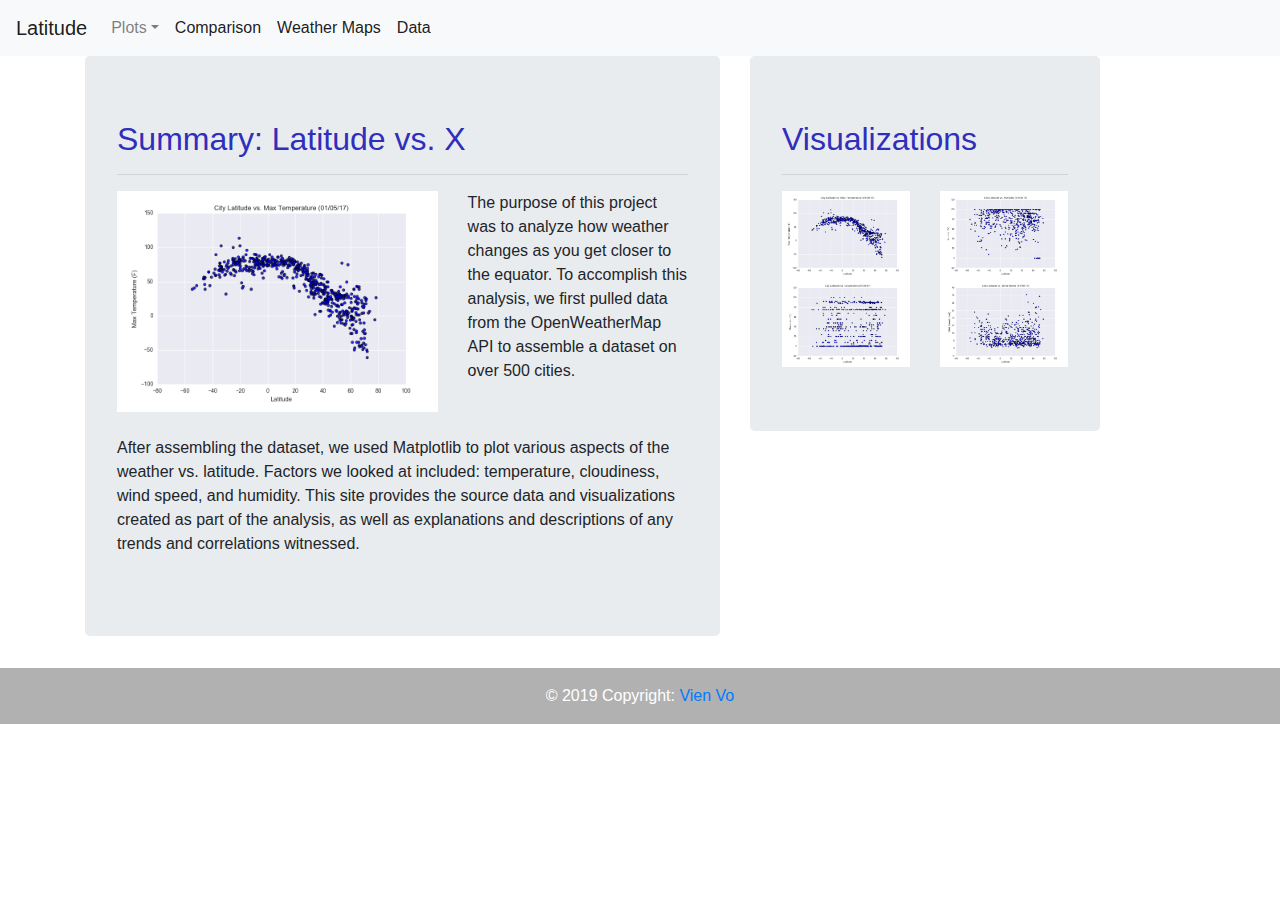
<file: index.html>
<!DOCTYPE html>

<html lang="en">

<head>
<!-- Create Website Name -->
  <meta charset="UTF-8">
  <title>Bootstrap Visualization Dashboard</title>
  <link rel="stylesheet" href="https://stackpath.bootstrapcdn.com/bootstrap/4.3.1/css/bootstrap.min.css" integrity="sha384-ggOyR0iXCbMQv3Xipma34MD+dH/1fQ784/j6cY/iJTQUOhcWr7x9JvoRxT2MZw1T" crossorigin="anonymous">
<!-- Import necessary modules -->
  <script src="https://code.jquery.com/jquery-3.3.1.slim.min.js" integrity="sha384-q8i/X+965DzO0rT7abK41JStQIAqVgRVzpbzo5smXKp4YfRvH+8abtTE1Pi6jizo" crossorigin="anonymous"></script>
  <script src="https://cdnjs.cloudflare.com/ajax/libs/popper.js/1.14.7/umd/popper.min.js" integrity="sha384-UO2eT0CpHqdSJQ6hJty5KVphtPhzWj9WO1clHTMGa3JDZwrnQq4sF86dIHNDz0W1" crossorigin="anonymous"></script>
  <script src="https://stackpath.bootstrapcdn.com/bootstrap/4.3.1/js/bootstrap.min.js" integrity="sha384-JjSmVgyd0p3pXB1rRibZUAYoIIy6OrQ6VrjIEaFf/nJGzIxFDsf4x0xIM+B07jRM" crossorigin="anonymous"></script>
<!-- Import style modules -->
  <link rel="stylesheet" href="Style/style.css">
</head>

<body>
<!-- Create Navigation Bar -->
    <nav class="navbar navbar-expand-lg navbar-light bg-light">
      <a class="navbar-brand" href="#">Latitude</a>
      <button class="navbar-toggler" type="button" data-toggle="collapse" data-target="#navbarSupportedContent" aria-controls="navbarSupportedContent" aria-expanded="false" aria-label="Toggle navigation">
        <span class="navbar-toggler-icon"></span>
      </button>
  
      <div class="collapse navbar-collapse" id="navbarSupportedContent">
        <ul class="navbar-nav mr-auto">
            <!-- Drop Down List -->
           <li class="nav-item dropdown">
            <a class="nav-link dropdown-toggle" href="#" id="navbarDropdown" role="button" data-toggle="dropdown" aria-haspopup="true" aria-expanded="false">Plots</a>
            <div class="dropdown-menu" aria-labelledby="navbarDropdown">
              <a class="dropdown-item" href="#">Cloudiness</a>
              <a class="dropdown-item" href="#">Humidity</a>
              <a class="dropdown-item" href="#">Max Temperature</a>
              <a class="dropdown-item" href="#">Wind Speed</a>
            </div>
          </li>
          <!-- Regular Links -->
          <li class="nav-item active">
            <a class="nav-link" href="#">Comparison</a>
          </li>
          <li class="nav-item active">
            <a class="nav-link" href="#">Weather Maps</a>
          </li>
          <li class="nav-item active">
            <a class="nav-link" href="#">Data</a>
          </li>
        </ul>
        </div>
    </nav>

    <!-- Create row and column for homepage -->
    <div class="container">
        <div class="row">
            <div class="col-lg-7">
                <div class="jumbotron">
                    <h2>Summary: Latitude vs. X</h2>
                    <hr>
                    <div class="row">
                        <div class="col-lg-7"><img src="Resources/assets/images/Fig1.png" class="img-fluid" alt="Latitude vs. Max Temperature"></div>
                        <div class="col-lg-5">
                            <p>The purpose of this project was to analyze how weather changes as you get closer to the equator. To accomplish this analysis, we first pulled data from the OpenWeatherMap API to assemble a dataset on over 500 cities.</p>
                        </div>
                    </div>
                    <div class="row">
                        <div class="col-lg-12">
                            <br>
                            <p>After assembling the dataset, we used Matplotlib to plot various aspects of the weather vs. latitude.  Factors we looked at included: temperature, cloudiness, wind speed, and humidity.  This site provides the source data and visualizations created as part of the analysis, as well as explanations and descriptions of any trends and correlations witnessed.</p>
                        </div>
                    </div>
                </div>
            </div>
            <div class="col-xs-1"></div>
            <div class="col-lg-4">
                <div class="jumbotron">
                    <h2>Visualizations</h2>
                    <hr>
                    <div class="row">
                        <div class="col-lg-6"><img src="Resources/assets/images/Fig1.png" class="img-fluid" alt="Latitude vs. Max Temperature"></div>
                        <div class="col-lg-6"><img src="Resources/assets/images/Fig2.png" class="img-fluid"  alt="Latitude vs. Humidity"></div>
                        <div class="col-lg-6"><img src="Resources/assets/images/Fig3.png" class="img-fluid"  alt="Latitude vs. Cloudiness"></div>
                        <div class="col-lg-6"><img src="Resources/assets/images/Fig4.png" class="img-fluid"  alt="Latitude vs. Wind Speed"></div>
                    </div>
                </div>

            </div>
        </div>
    </div>
</body>

<footer class="page-footer font-small blue">
    <div class="footer-copyright text-center py-3">© 2019 Copyright:
        <a target="_blank" href="https://github.com/vienvo/HW11_Web"> Vien Vo</a>
    </div>
</footer>
    
</html>
</file>
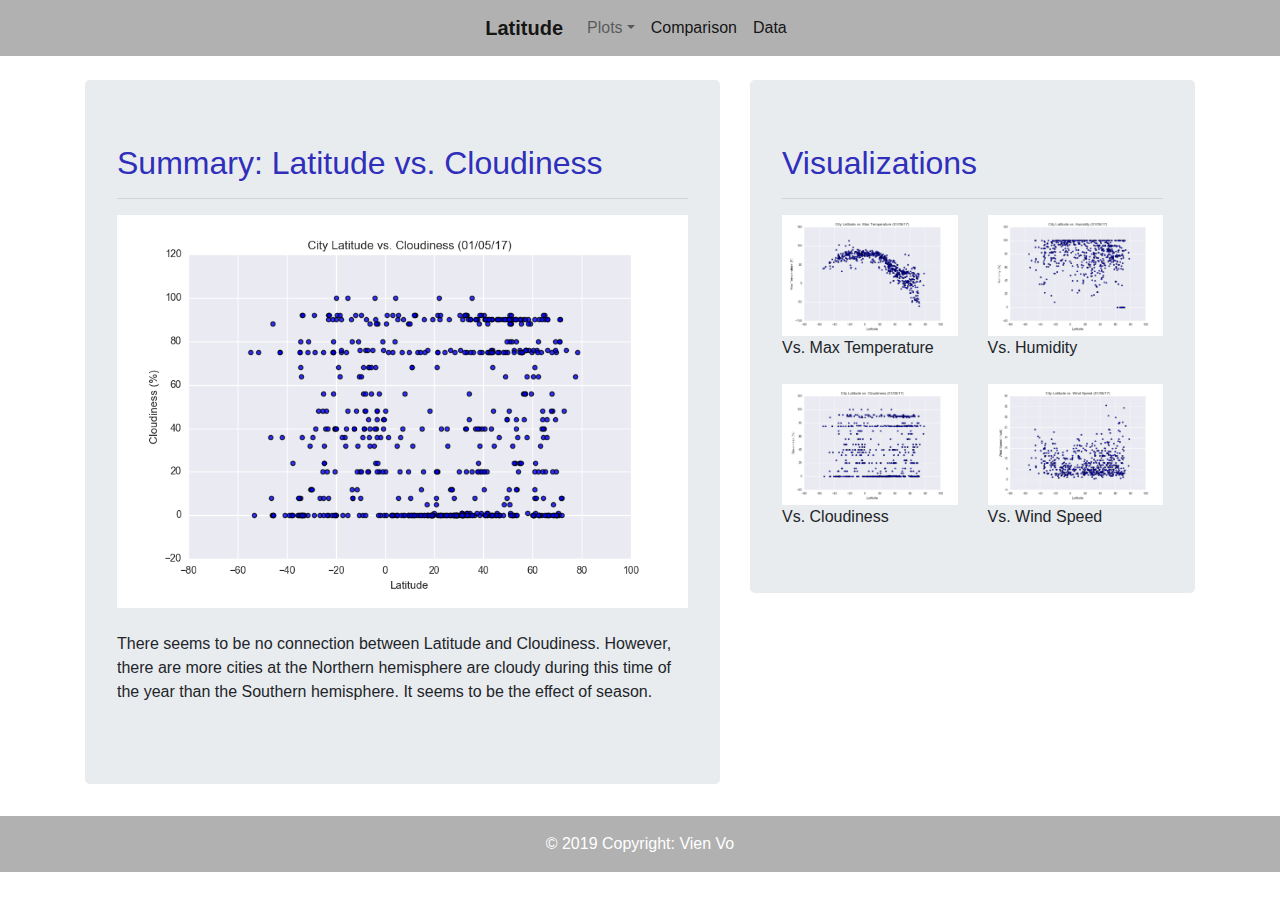
<file: cloudiness.html>
<!DOCTYPE html>

<html lang="en">

<head>
<!-- Create Website Name -->
  <meta charset="UTF-8">
  <title>Bootstrap Visualization Dashboard</title>
  <link rel="stylesheet" href="https://stackpath.bootstrapcdn.com/bootstrap/4.3.1/css/bootstrap.min.css" integrity="sha384-ggOyR0iXCbMQv3Xipma34MD+dH/1fQ784/j6cY/iJTQUOhcWr7x9JvoRxT2MZw1T" crossorigin="anonymous">
<!-- Import necessary modules -->
  <script src="https://code.jquery.com/jquery-3.3.1.slim.min.js" integrity="sha384-q8i/X+965DzO0rT7abK41JStQIAqVgRVzpbzo5smXKp4YfRvH+8abtTE1Pi6jizo" crossorigin="anonymous"></script>
  <script src="https://cdnjs.cloudflare.com/ajax/libs/popper.js/1.14.7/umd/popper.min.js" integrity="sha384-UO2eT0CpHqdSJQ6hJty5KVphtPhzWj9WO1clHTMGa3JDZwrnQq4sF86dIHNDz0W1" crossorigin="anonymous"></script>
  <script src="https://stackpath.bootstrapcdn.com/bootstrap/4.3.1/js/bootstrap.min.js" integrity="sha384-JjSmVgyd0p3pXB1rRibZUAYoIIy6OrQ6VrjIEaFf/nJGzIxFDsf4x0xIM+B07jRM" crossorigin="anonymous"></script>
<!-- Import style modules -->
  <link rel="stylesheet" href="Style/style.css">
</head>

<body>
<!-- Create Navigation Bar -->
<div id="topBar" class="row justify-content-center">
  <nav class="navbar navbar-expand-lg navbar-light">
    <a class="navbar-brand" href="index.html"><strong>Latitude</strong></a>
    <button class="navbar-toggler" type="button" data-toggle="collapse" data-target="#navbarSupportedContent" aria-controls="navbarSupportedContent" aria-expanded="false" aria-label="Toggle navigation">
      <span class="navbar-toggler-icon"></span>
    </button>

    <div class="collapse navbar-collapse" id="navbarSupportedContent">
      <ul class="navbar-nav mr-auto">
          <!-- Drop Down List -->
         <li class="nav-item dropdown">
          <a class="nav-link dropdown-toggle" href="#" id="navbarDropdown" role="button" data-toggle="dropdown" aria-haspopup="true" aria-expanded="false">Plots</a>
          <div class="dropdown-menu" aria-labelledby="navbarDropdown">
            <a class="dropdown-item" href="cloudiness.html">Cloudiness</a>
            <a class="dropdown-item" href="humidity.html">Humidity</a>
            <a class="dropdown-item" href="max-temperature.html">Max Temperature</a>
            <a class="dropdown-item" href="wind-speed.html">Wind Speed</a>
          </div>
        </li>
        <!-- Regular Links -->
        <li class="nav-item active">
          <a class="nav-link" href="comparison.html">Comparison</a>
        </li>
        <li class="nav-item active">
          <a class="nav-link" href="data.html">Data</a>
        </li>
      </ul>
      </div>
  </nav>
</div>
    

    <!-- Create row and column for homepage -->
    <div class="container">
        <br>
        <div class="row">
          <!-- Summary -->
            <div class="col-lg-7">
                <div class="jumbotron">
                    <h2>Summary: Latitude vs. Cloudiness</h2>
                    <hr>
                    <div class="row">
                        <div class="col-lg-12"><img src="Resources/assets/images/Fig3.png" class="img-fluid" alt="Latitude vs. Cloudiness"></div>
                    </div>
                    <div class="row">
                        <div class="col-lg-12">
                            <br>
                            <p>There seems to be no connection between Latitude and Cloudiness.  However, there are more cities at the Northern hemisphere are cloudy during this time of the year than the Southern hemisphere.  It seems to be the effect of season.</p>
                        </div>
                    </div>
                </div>
            </div>
            <!-- Visualization -->
            <div class="col-lg-5">
                <div class="jumbotron">
                    <h2>Visualizations</h2>
                    <hr>
                    <div class="row">
                        <div class="col-lg-6">
                            <a class="visualization" href="max-temperature.html"><img src="Resources/assets/images/Fig1.png" class="img-fluid" alt="Latitude vs. Max Temperature"></a>
                          Vs. Max Temperature</div>
                        <div class="col-lg-6">
                            <a class="visualization" href="humidity.html"><img src="Resources/assets/images/Fig2.png" class="img-fluid"  alt="Latitude vs. Humidity"></a>
                          Vs. Humidity</div>
                    </div>
                    <br>
                    <div class="row">
                        <div class="col-lg-6">
                            <a class="visualization" href="cloudiness.html"><img src="Resources/assets/images/Fig3.png" class="img-fluid"  alt="Latitude vs. Cloudiness"></a>
                          Vs. Cloudiness</div>
                        <div class="col-lg-6">
                            <a class="visualization" href="wind-speed.html"><img src="Resources/assets/images/Fig4.png" class="img-fluid"  alt="Latitude vs. Wind Speed"></a>
                          Vs. Wind Speed</div>
                    </div>
                </div>

            </div>
        </div>
    </div>
</body>

<footer class="page-footer font-small">
    <div class="footer-copyright text-center py-3">© 2019 Copyright:
        <a id="link-footer" target="_blank" href="https://github.com/vienvo/HW11_Web"> Vien Vo</a>
    </div>
</footer>
    
</html>
</file>
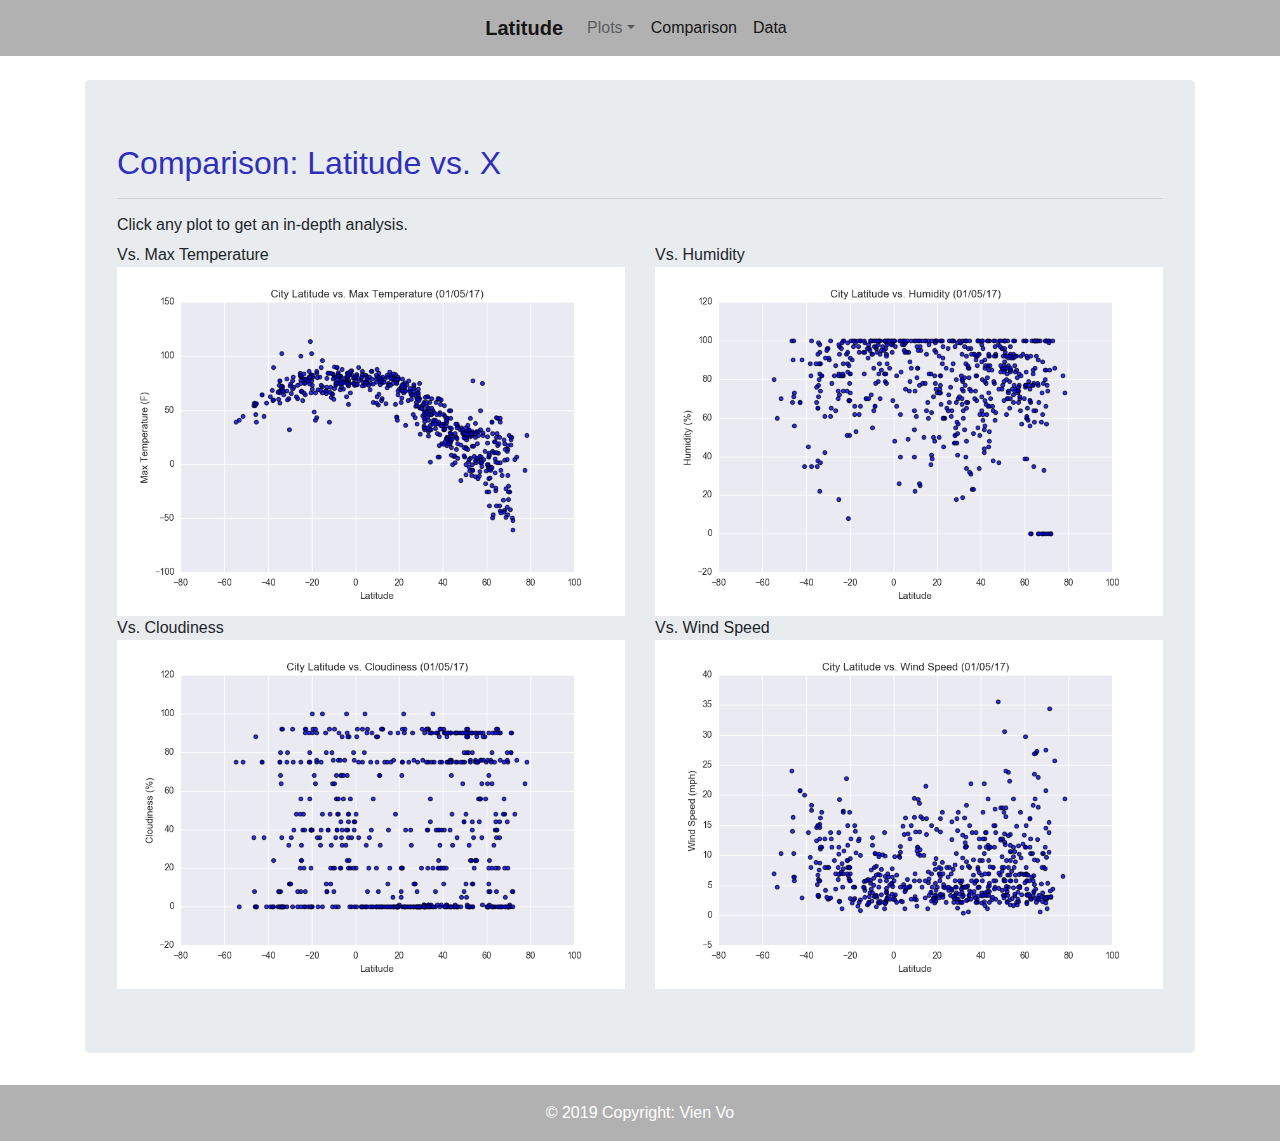
<file: comparison.html>
<!DOCTYPE html>

<html lang="en">

<head>
<!-- Create Website Name -->
  <meta charset="UTF-8">
  <title>Bootstrap Visualization Dashboard</title>
  <link rel="stylesheet" href="https://stackpath.bootstrapcdn.com/bootstrap/4.3.1/css/bootstrap.min.css" integrity="sha384-ggOyR0iXCbMQv3Xipma34MD+dH/1fQ784/j6cY/iJTQUOhcWr7x9JvoRxT2MZw1T" crossorigin="anonymous">
<!-- Import necessary modules -->
  <script src="https://code.jquery.com/jquery-3.3.1.slim.min.js" integrity="sha384-q8i/X+965DzO0rT7abK41JStQIAqVgRVzpbzo5smXKp4YfRvH+8abtTE1Pi6jizo" crossorigin="anonymous"></script>
  <script src="https://cdnjs.cloudflare.com/ajax/libs/popper.js/1.14.7/umd/popper.min.js" integrity="sha384-UO2eT0CpHqdSJQ6hJty5KVphtPhzWj9WO1clHTMGa3JDZwrnQq4sF86dIHNDz0W1" crossorigin="anonymous"></script>
  <script src="https://stackpath.bootstrapcdn.com/bootstrap/4.3.1/js/bootstrap.min.js" integrity="sha384-JjSmVgyd0p3pXB1rRibZUAYoIIy6OrQ6VrjIEaFf/nJGzIxFDsf4x0xIM+B07jRM" crossorigin="anonymous"></script>
<!-- Import style modules -->
  <link rel="stylesheet" href="Style/style.css">
</head>

<body>
<!-- Create Navigation Bar -->
<div id="topBar" class="row justify-content-center">
  <nav class="navbar navbar-expand-lg navbar-light">
    <a class="navbar-brand" href="index.html"><strong>Latitude</strong></a>
    <button class="navbar-toggler" type="button" data-toggle="collapse" data-target="#navbarSupportedContent" aria-controls="navbarSupportedContent" aria-expanded="false" aria-label="Toggle navigation">
      <span class="navbar-toggler-icon"></span>
    </button>

    <div class="collapse navbar-collapse" id="navbarSupportedContent">
      <ul class="navbar-nav mr-auto">
          <!-- Drop Down List -->
         <li class="nav-item dropdown">
          <a class="nav-link dropdown-toggle" href="#" id="navbarDropdown" role="button" data-toggle="dropdown" aria-haspopup="true" aria-expanded="false">Plots</a>
          <div class="dropdown-menu" aria-labelledby="navbarDropdown">
            <a class="dropdown-item" href="cloudiness.html">Cloudiness</a>
            <a class="dropdown-item" href="humidity.html">Humidity</a>
            <a class="dropdown-item" href="max-temperature.html">Max Temperature</a>
            <a class="dropdown-item" href="wind-speed.html">Wind Speed</a>
          </div>
        </li>
        <!-- Regular Links -->
        <li class="nav-item active">
          <a class="nav-link" href="comparison.html">Comparison</a>
        </li>
        <li class="nav-item active">
          <a class="nav-link" href="data.html">Data</a>
        </li>
      </ul>
      </div>
  </nav>
</div>
    

    <!-- Create row and column for homepage -->
    <div class="container">
        <br>
        <div class="row">
          <!-- Summary -->
            <div class="col-lg-12">
                <div class="jumbotron">
                    <h2>Comparison: Latitude vs. X</h2>
                    <hr>
                    <h6>Click any plot to get an in-depth analysis.</h6>
                    <div class="row">
                        <div class="col-lg-6">Vs. Max Temperature
                            <a class="visualization" href="max-temperature.html"><img src="Resources/assets/images/Fig1.png" class="img-fluid" alt="Latitude vs. Max Temperature"></a>
                        </div>
                        <div class="col-lg-6">Vs. Humidity
                            <a class="visualization" href="humidity.html"><img src="Resources/assets/images/Fig2.png" class="img-fluid"  alt="Latitude vs. Humidity"></a>
                        </div>
                    </div>

                    <div class="row">
                        <div class="col-lg-6">Vs. Cloudiness
                            <a class="visualization" href="cloudiness.html"><img src="Resources/assets/images/Fig3.png" class="img-fluid"  alt="Latitude vs. Cloudiness"></a>
                        </div>
                        <div class="col-lg-6">Vs. Wind Speed
                            <a class="visualization" href="wind-speed.html"><img src="Resources/assets/images/Fig4.png" class="img-fluid"  alt="Latitude vs. Wind Speed"></a>
                        </div>
                    </div>
                    
                </div>
            </div>
        </div>
    </div>
</body>

<footer class="page-footer font-small">
    <div class="footer-copyright text-center py-3">© 2019 Copyright:
        <a id="link-footer" target="_blank" href="https://github.com/vienvo/HW11_Web"> Vien Vo</a>
    </div>
</footer>
    
</html>
</file>
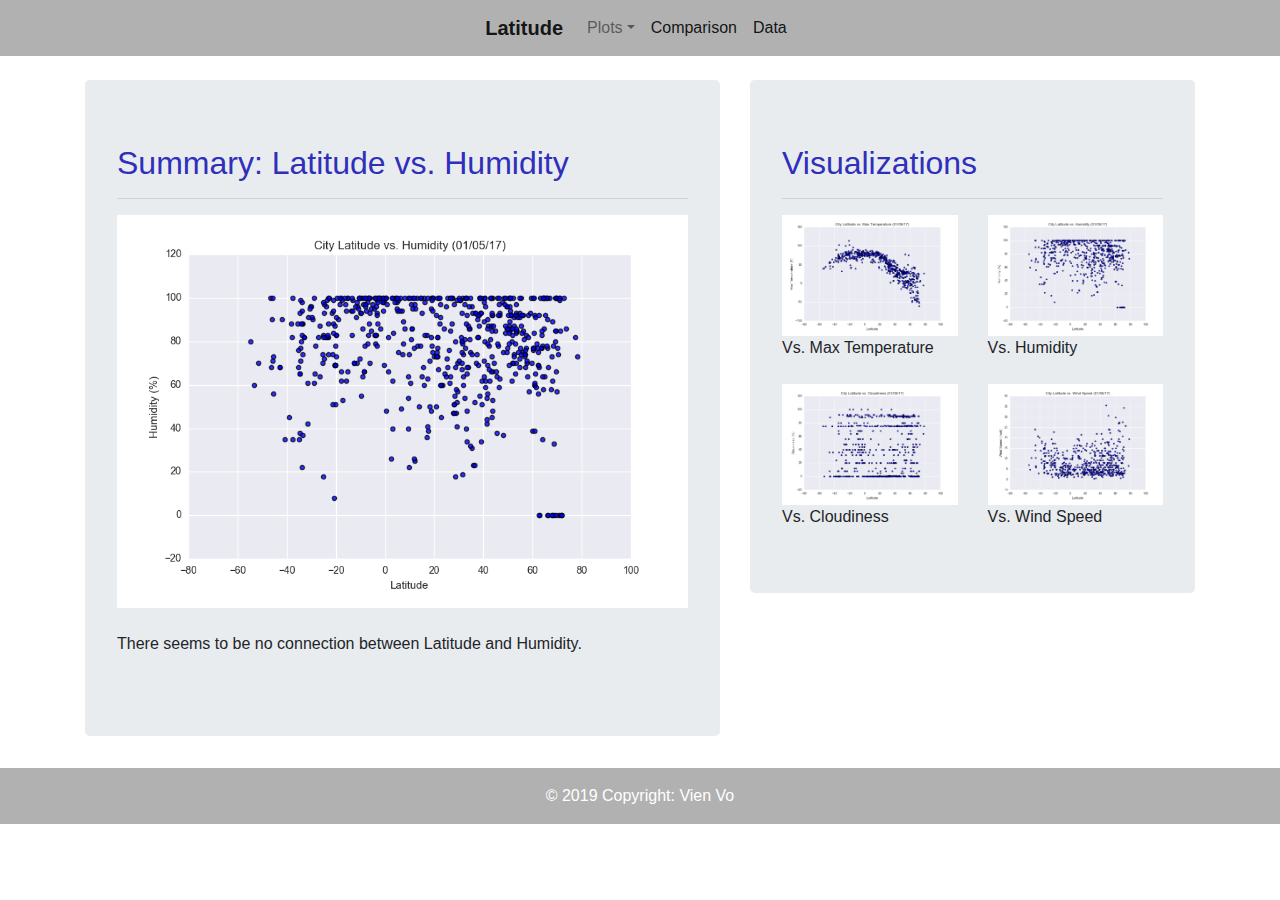
<file: humidity.html>
<!DOCTYPE html>

<html lang="en">

<head>
<!-- Create Website Name -->
  <meta charset="UTF-8">
  <title>Bootstrap Visualization Dashboard</title>
  <link rel="stylesheet" href="https://stackpath.bootstrapcdn.com/bootstrap/4.3.1/css/bootstrap.min.css" integrity="sha384-ggOyR0iXCbMQv3Xipma34MD+dH/1fQ784/j6cY/iJTQUOhcWr7x9JvoRxT2MZw1T" crossorigin="anonymous">
<!-- Import necessary modules -->
  <script src="https://code.jquery.com/jquery-3.3.1.slim.min.js" integrity="sha384-q8i/X+965DzO0rT7abK41JStQIAqVgRVzpbzo5smXKp4YfRvH+8abtTE1Pi6jizo" crossorigin="anonymous"></script>
  <script src="https://cdnjs.cloudflare.com/ajax/libs/popper.js/1.14.7/umd/popper.min.js" integrity="sha384-UO2eT0CpHqdSJQ6hJty5KVphtPhzWj9WO1clHTMGa3JDZwrnQq4sF86dIHNDz0W1" crossorigin="anonymous"></script>
  <script src="https://stackpath.bootstrapcdn.com/bootstrap/4.3.1/js/bootstrap.min.js" integrity="sha384-JjSmVgyd0p3pXB1rRibZUAYoIIy6OrQ6VrjIEaFf/nJGzIxFDsf4x0xIM+B07jRM" crossorigin="anonymous"></script>
<!-- Import style modules -->
  <link rel="stylesheet" href="Style/style.css">
</head>

<body>
<!-- Create Navigation Bar -->
<div id="topBar" class="row justify-content-center">
  <nav class="navbar navbar-expand-lg navbar-light">
    <a class="navbar-brand" href="index.html"><strong>Latitude</strong></a>
    <button class="navbar-toggler" type="button" data-toggle="collapse" data-target="#navbarSupportedContent" aria-controls="navbarSupportedContent" aria-expanded="false" aria-label="Toggle navigation">
      <span class="navbar-toggler-icon"></span>
    </button>

    <div class="collapse navbar-collapse" id="navbarSupportedContent">
      <ul class="navbar-nav mr-auto">
          <!-- Drop Down List -->
         <li class="nav-item dropdown">
          <a class="nav-link dropdown-toggle" href="#" id="navbarDropdown" role="button" data-toggle="dropdown" aria-haspopup="true" aria-expanded="false">Plots</a>
          <div class="dropdown-menu" aria-labelledby="navbarDropdown">
            <a class="dropdown-item" href="cloudiness.html">Cloudiness</a>
            <a class="dropdown-item" href="humidity.html">Humidity</a>
            <a class="dropdown-item" href="max-temperature.html">Max Temperature</a>
            <a class="dropdown-item" href="wind-speed.html">Wind Speed</a>
          </div>
        </li>
        <!-- Regular Links -->
        <li class="nav-item active">
          <a class="nav-link" href="comparison.html">Comparison</a>
        </li>
        <li class="nav-item active">
          <a class="nav-link" href="data.html">Data</a>
        </li>
      </ul>
      </div>
  </nav>
</div>
    

    <!-- Create row and column for homepage -->
    <div class="container">
        <br>
        <div class="row">
          <!-- Summary -->
            <div class="col-lg-7">
                <div class="jumbotron">
                    <h2>Summary: Latitude vs. Humidity</h2>
                    <hr>
                    <div class="row">
                        <div class="col-lg-12"><img src="Resources/assets/images/Fig2.png" class="img-fluid" alt="Latitude vs. Humidity"></div>
                    </div>
                    <div class="row">
                        <div class="col-lg-12">
                            <br>
                            <p>There seems to be no connection between Latitude and Humidity.</p>
                        </div>
                    </div>
                </div>
            </div>
            <!-- Visualization -->
            <div class="col-lg-5">
                <div class="jumbotron">
                    <h2>Visualizations</h2>
                    <hr>
                    <div class="row">
                        <div class="col-lg-6">
                            <a class="visualization" href="max-temperature.html"><img src="Resources/assets/images/Fig1.png" class="img-fluid" alt="Latitude vs. Max Temperature"></a>
                          Vs. Max Temperature</div>
                        <div class="col-lg-6">
                            <a class="visualization" href="humidity.html"><img src="Resources/assets/images/Fig2.png" class="img-fluid"  alt="Latitude vs. Humidity"></a>
                          Vs. Humidity</div>
                    </div>
                    <br>
                    <div class="row">
                        <div class="col-lg-6">
                            <a class="visualization" href="cloudiness.html"><img src="Resources/assets/images/Fig3.png" class="img-fluid"  alt="Latitude vs. Cloudiness"></a>
                          Vs. Cloudiness</div>
                        <div class="col-lg-6">
                            <a class="visualization" href="wind-speed.html"><img src="Resources/assets/images/Fig4.png" class="img-fluid"  alt="Latitude vs. Wind Speed"></a>
                          Vs. Wind Speed</div>
                    </div>
                </div>

            </div>
        </div>
    </div>
</body>

<footer class="page-footer font-small">
    <div class="footer-copyright text-center py-3">© 2019 Copyright:
        <a id="link-footer" target="_blank" href="https://github.com/vienvo/HW11_Web"> Vien Vo</a>
    </div>
</footer>
    
</html>
</file>
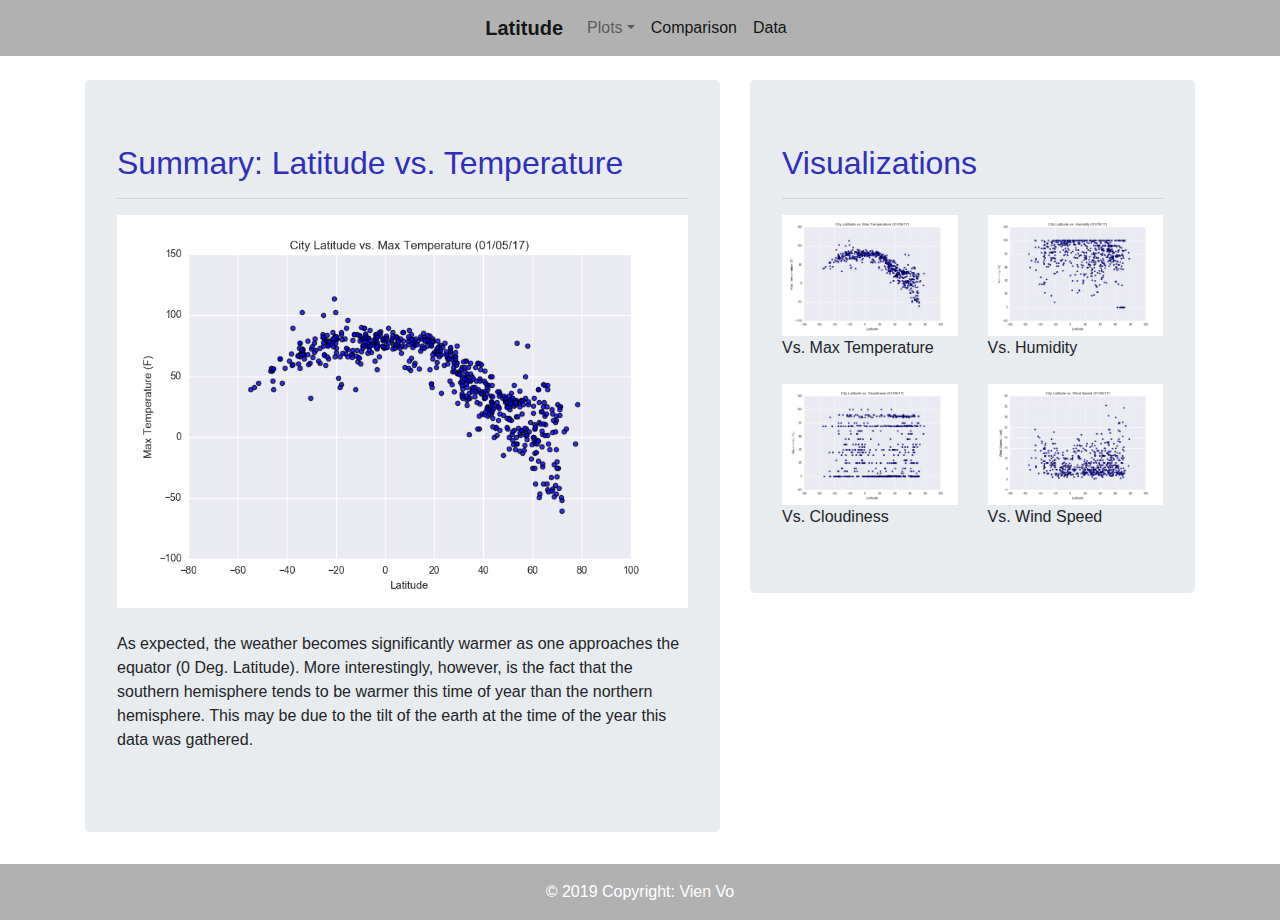
<file: max-temperature.html>
<!DOCTYPE html>

<html lang="en">

<head>
<!-- Create Website Name -->
  <meta charset="UTF-8">
  <title>Bootstrap Visualization Dashboard</title>
  <link rel="stylesheet" href="https://stackpath.bootstrapcdn.com/bootstrap/4.3.1/css/bootstrap.min.css" integrity="sha384-ggOyR0iXCbMQv3Xipma34MD+dH/1fQ784/j6cY/iJTQUOhcWr7x9JvoRxT2MZw1T" crossorigin="anonymous">
<!-- Import necessary modules -->
  <script src="https://code.jquery.com/jquery-3.3.1.slim.min.js" integrity="sha384-q8i/X+965DzO0rT7abK41JStQIAqVgRVzpbzo5smXKp4YfRvH+8abtTE1Pi6jizo" crossorigin="anonymous"></script>
  <script src="https://cdnjs.cloudflare.com/ajax/libs/popper.js/1.14.7/umd/popper.min.js" integrity="sha384-UO2eT0CpHqdSJQ6hJty5KVphtPhzWj9WO1clHTMGa3JDZwrnQq4sF86dIHNDz0W1" crossorigin="anonymous"></script>
  <script src="https://stackpath.bootstrapcdn.com/bootstrap/4.3.1/js/bootstrap.min.js" integrity="sha384-JjSmVgyd0p3pXB1rRibZUAYoIIy6OrQ6VrjIEaFf/nJGzIxFDsf4x0xIM+B07jRM" crossorigin="anonymous"></script>
<!-- Import style modules -->
  <link rel="stylesheet" href="Style/style.css">
</head>

<body>
<!-- Create Navigation Bar -->
<div id="topBar" class="row justify-content-center">
  <nav class="navbar navbar-expand-lg navbar-light">
    <a class="navbar-brand" href="index.html"><strong>Latitude</strong></a>
    <button class="navbar-toggler" type="button" data-toggle="collapse" data-target="#navbarSupportedContent" aria-controls="navbarSupportedContent" aria-expanded="false" aria-label="Toggle navigation">
      <span class="navbar-toggler-icon"></span>
    </button>

    <div class="collapse navbar-collapse" id="navbarSupportedContent">
      <ul class="navbar-nav mr-auto">
          <!-- Drop Down List -->
         <li class="nav-item dropdown">
          <a class="nav-link dropdown-toggle" href="#" id="navbarDropdown" role="button" data-toggle="dropdown" aria-haspopup="true" aria-expanded="false">Plots</a>
          <div class="dropdown-menu" aria-labelledby="navbarDropdown">
            <a class="dropdown-item" href="cloudiness.html">Cloudiness</a>
            <a class="dropdown-item" href="humidity.html">Humidity</a>
            <a class="dropdown-item" href="max-temperature.html">Max Temperature</a>
            <a class="dropdown-item" href="wind-speed.html">Wind Speed</a>
          </div>
        </li>
        <!-- Regular Links -->
        <li class="nav-item active">
          <a class="nav-link" href="comparison.html">Comparison</a>
        </li>
        <li class="nav-item active">
          <a class="nav-link" href="data.html">Data</a>
        </li>
      </ul>
      </div>
  </nav>
</div>
    

    <!-- Create row and column for homepage -->
    <div class="container">
        <br>
        <div class="row">
          <!-- Summary -->
            <div class="col-lg-7">
                <div class="jumbotron">
                    <h2>Summary: Latitude vs. Temperature</h2>
                    <hr>
                    <div class="row">
                        <div class="col-lg-12"><img src="Resources/assets/images/Fig1.png" class="img-fluid" alt="Latitude vs. Max Temperature"></div>
                    </div>
                    <div class="row">
                        <div class="col-lg-12">
                            <br>
                            <p>As expected, the weather becomes significantly warmer as one approaches the equator (0 Deg. Latitude). More interestingly, however, is the fact that the southern hemisphere tends to be warmer this time of year than the northern hemisphere. This may be due to the tilt of the earth at the time of the year this data was gathered.</p>
                        </div>
                    </div>
                </div>
            </div>
            <!-- Visualization -->
            <div class="col-lg-5">
                <div class="jumbotron">
                    <h2>Visualizations</h2>
                    <hr>
                    <div class="row">
                        <div class="col-lg-6">
                            <a class="visualization" href="max-temperature.html"><img src="Resources/assets/images/Fig1.png" class="img-fluid" alt="Latitude vs. Max Temperature"></a>
                          Vs. Max Temperature</div>
                        <div class="col-lg-6">
                            <a class="visualization" href="humidity.html"><img src="Resources/assets/images/Fig2.png" class="img-fluid"  alt="Latitude vs. Humidity"></a>
                          Vs. Humidity</div>
                    </div>
                    <br>
                    <div class="row">
                        <div class="col-lg-6">
                            <a class="visualization" href="cloudiness.html"><img src="Resources/assets/images/Fig3.png" class="img-fluid"  alt="Latitude vs. Cloudiness"></a>
                          Vs. Cloudiness</div>
                        <div class="col-lg-6">
                            <a class="visualization" href="wind-speed.html"><img src="Resources/assets/images/Fig4.png" class="img-fluid"  alt="Latitude vs. Wind Speed"></a>
                          Vs. Wind Speed</div>
                    </div>
                </div>

            </div>
        </div>
    </div>
</body>

<footer class="page-footer font-small">
    <div class="footer-copyright text-center py-3">© 2019 Copyright:
        <a id="link-footer" target="_blank" href="https://github.com/vienvo/HW11_Web"> Vien Vo</a>
    </div>
</footer>
    
</html>
</file>
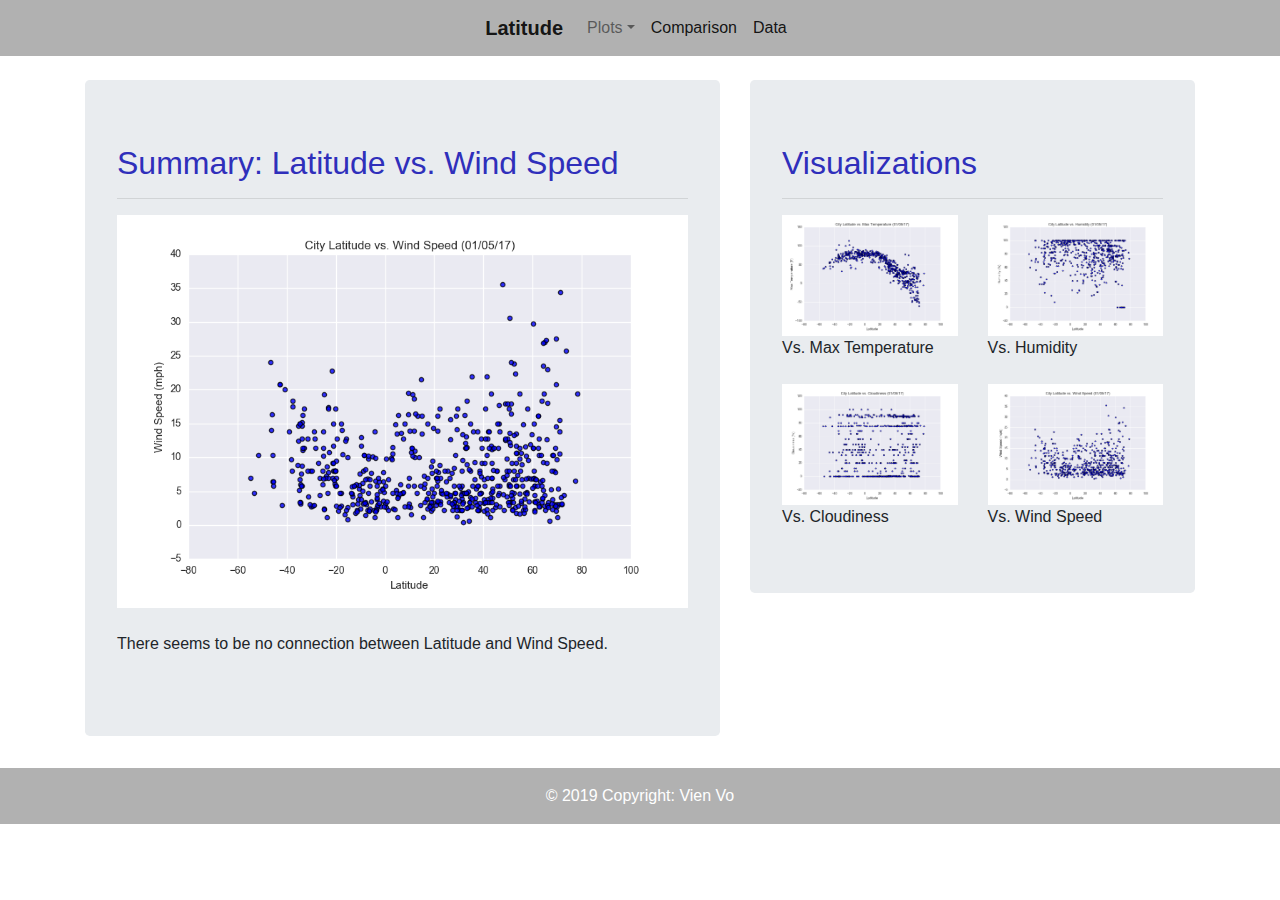
<file: wind-speed.html>
<!DOCTYPE html>

<html lang="en">

<head>
<!-- Create Website Name -->
  <meta charset="UTF-8">
  <title>Bootstrap Visualization Dashboard</title>
  <link rel="stylesheet" href="https://stackpath.bootstrapcdn.com/bootstrap/4.3.1/css/bootstrap.min.css" integrity="sha384-ggOyR0iXCbMQv3Xipma34MD+dH/1fQ784/j6cY/iJTQUOhcWr7x9JvoRxT2MZw1T" crossorigin="anonymous">
<!-- Import necessary modules -->
  <script src="https://code.jquery.com/jquery-3.3.1.slim.min.js" integrity="sha384-q8i/X+965DzO0rT7abK41JStQIAqVgRVzpbzo5smXKp4YfRvH+8abtTE1Pi6jizo" crossorigin="anonymous"></script>
  <script src="https://cdnjs.cloudflare.com/ajax/libs/popper.js/1.14.7/umd/popper.min.js" integrity="sha384-UO2eT0CpHqdSJQ6hJty5KVphtPhzWj9WO1clHTMGa3JDZwrnQq4sF86dIHNDz0W1" crossorigin="anonymous"></script>
  <script src="https://stackpath.bootstrapcdn.com/bootstrap/4.3.1/js/bootstrap.min.js" integrity="sha384-JjSmVgyd0p3pXB1rRibZUAYoIIy6OrQ6VrjIEaFf/nJGzIxFDsf4x0xIM+B07jRM" crossorigin="anonymous"></script>
<!-- Import style modules -->
  <link rel="stylesheet" href="Style/style.css">
</head>

<body>
<!-- Create Navigation Bar -->
<div id="topBar" class="row justify-content-center">
  <nav class="navbar navbar-expand-lg navbar-light">
    <a class="navbar-brand" href="index.html"><strong>Latitude</strong></a>
    <button class="navbar-toggler" type="button" data-toggle="collapse" data-target="#navbarSupportedContent" aria-controls="navbarSupportedContent" aria-expanded="false" aria-label="Toggle navigation">
      <span class="navbar-toggler-icon"></span>
    </button>

    <div class="collapse navbar-collapse" id="navbarSupportedContent">
      <ul class="navbar-nav mr-auto">
          <!-- Drop Down List -->
         <li class="nav-item dropdown">
          <a class="nav-link dropdown-toggle" href="#" id="navbarDropdown" role="button" data-toggle="dropdown" aria-haspopup="true" aria-expanded="false">Plots</a>
          <div class="dropdown-menu" aria-labelledby="navbarDropdown">
            <a class="dropdown-item" href="cloudiness.html">Cloudiness</a>
            <a class="dropdown-item" href="humidity.html">Humidity</a>
            <a class="dropdown-item" href="max-temperature.html">Max Temperature</a>
            <a class="dropdown-item" href="wind-speed.html">Wind Speed</a>
          </div>
        </li>
        <!-- Regular Links -->
        <li class="nav-item active">
          <a class="nav-link" href="comparison.html">Comparison</a>
        </li>
        <li class="nav-item active">
          <a class="nav-link" href="data.html">Data</a>
        </li>
      </ul>
      </div>
  </nav>
</div>
    

    <!-- Create row and column for homepage -->
    <div class="container">
        <br>
        <div class="row">
          <!-- Summary -->
            <div class="col-lg-7">
                <div class="jumbotron">
                    <h2>Summary: Latitude vs. Wind Speed</h2>
                    <hr>
                    <div class="row">
                        <div class="col-lg-12"><img src="Resources/assets/images/Fig4.png" class="img-fluid" alt="Latitude vs. Wind Speed"></div>
                    </div>
                    <div class="row">
                        <div class="col-lg-12">
                            <br>
                            <p>There seems to be no connection between Latitude and Wind Speed.</p>
                        </div>
                    </div>
                </div>
            </div>
            <!-- Visualization -->
            <div class="col-lg-5">
                <div class="jumbotron">
                    <h2>Visualizations</h2>
                    <hr>
                    <div class="row">
                        <div class="col-lg-6">
                            <a class="visualization" href="max-temperature.html"><img src="Resources/assets/images/Fig1.png" class="img-fluid" alt="Latitude vs. Max Temperature"></a>
                          Vs. Max Temperature</div>
                        <div class="col-lg-6">
                            <a class="visualization" href="humidity.html"><img src="Resources/assets/images/Fig2.png" class="img-fluid"  alt="Latitude vs. Humidity"></a>
                          Vs. Humidity</div>
                    </div>
                    <br>
                    <div class="row">
                        <div class="col-lg-6">
                            <a class="visualization" href="cloudiness.html"><img src="Resources/assets/images/Fig3.png" class="img-fluid"  alt="Latitude vs. Cloudiness"></a>
                          Vs. Cloudiness</div>
                        <div class="col-lg-6">
                            <a class="visualization" href="wind-speed.html"><img src="Resources/assets/images/Fig4.png" class="img-fluid"  alt="Latitude vs. Wind Speed"></a>
                          Vs. Wind Speed</div>
                    </div>
                </div>

            </div>
        </div>
    </div>
</body>

<footer class="page-footer font-small">
    <div class="footer-copyright text-center py-3">© 2019 Copyright:
        <a id="link-footer" target="_blank" href="https://github.com/vienvo/HW11_Web"> Vien Vo</a>
    </div>
</footer>
    
</html>
</file>
<file: Style/style.css>
#topBar {
    background-color: rgb(177, 177, 177);
    color: white;
}

.navbar {
    background-color: rgb(177, 177, 177);
}

.page-footer {
    background-color: rgb(177, 177, 177);
    color: white;
}

#link-footer {
    color: white;
}

h2 {
    color: rgb(47, 47, 187);
}
</file>
